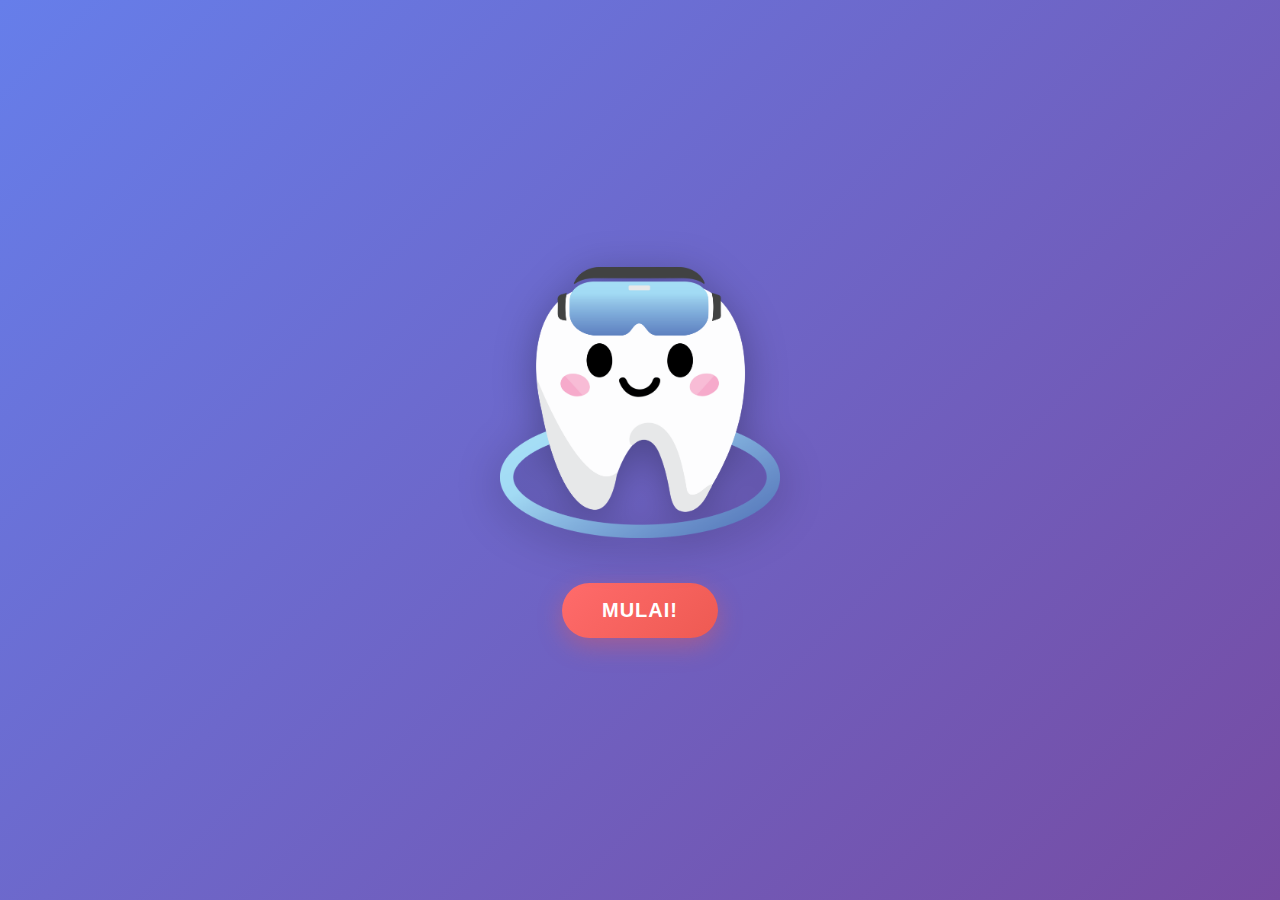
<file: index.html>
<!DOCTYPE html>
<html lang="id">
<head>
  <meta charset="utf-8" />
  <meta name="viewport" content="width=device-width,initial-scale=1" />
  <title>kARies - AR Edukasi Gigi</title>
  <link rel="stylesheet" href="./ui.css">
</head>
<body>
  <!-- XR Button (center top) - SEMULA HIDDEN -->
  <button id="xrBtn" class="xr-btn hidden">Enter AR</button>

  <!-- AR canvas -->
  <canvas id="canvas"></canvas>

  <!-- UI overlay -->
  <div id="ui">
    <!-- NEW: Splash Screen -->
    <div id="splashScreen">
      <img src="logoar.png" alt="kARies Logo" id="splashLogo">
      <button id="startBtn" class="start-btn">Mulai!</button>
    </div>

    <div id="bars">
      <div class="status-bar clean">
        <img src="icons/water.png" class="status-icon" alt="Kebersihan">
        <span class="status-label">Kebersihan</span>
        <div class="bar-fill"><div id="cleanFill" class="bar-inner" style="width:100%"></div></div>
      </div>

      <div class="status-bar health">
        <img src="icons/heart.png" class="status-icon" alt="Kesehatan">
        <span class="status-label">Kesehatan</span>
        <div class="bar-fill"><div id="healthFill" class="bar-inner" style="width:100%"></div></div>
      </div>
    </div>

    <!-- Tooth Status -->
    <div id="toothStatus">
      <img src="odontogram/odontogram_hilang.png" id="toothStatusIcon" alt="Status Gigi">
      <div id="toothStatusText">Gigi tidak ada</div>
    </div>

    <div id="infoText">Tekan Enter AR. Lalu arahkan kamera ke lantai hingga muncul lingkaran hijau dan tekan lingkaran untuk memunculkan gigi!</div>

    <div id="buttons">
      <button class="action-btn brush" data-action="brush">
        <img src="icons/sikat.png" alt="Gosok Gigi">
        <span>Gosok Gigi</span>
      </button>

      <button class="action-btn healthy" data-action="healthy">
        <img src="icons/wortel.png" alt="Makanan Sehat">
        <span>Makanan Sehat</span>
      </button>

      <button class="action-btn sweet" data-action="sweet">
        <img src="icons/permen.png" alt="Makanan Manis">
        <span>Makanan Manis</span>
      </button>
    </div>

    <!-- Scale Buttons -->
    <div id="scaleButtons">
      <button id="scaleUpBtn" class="scale-btn">Perbesar</button>
      <button id="scaleDownBtn" class="scale-btn">Perkecil</button>
    </div>

    <!-- Extra buttons -->
    <div id="extraButtons">
      <button id="resetBtn" class="extra-btn">Reset</button>
      <button id="exitBtn" class="extra-btn">Exit AR</button>
    </div>
  </div>

  <!-- UI logic first -->
  <script src="./ui.js"></script>

  <!-- AR logic (module) -->
  <script type="module" src="./index.js"></script>
</body>
</html>
</file>
<file: ui.css>
/* ui.css - cleaned (with reset/exit buttons moved to top center) */
body {
  margin: 0;
  overflow: hidden;
  font-family: "Poppins", sans-serif;
  background: #000;
}

/* canvas full */
canvas { 
  display:block; 
  width:100vw; 
  height:100vh; 
  position: absolute; 
}

/* UI Overlay */
#ui {
  position: absolute;
  top: 0;
  left: 0;
  width: 100%;
  height: 100%;
  display: flex;
  flex-direction: column;
  justify-content: flex-end;
  align-items: center;
  pointer-events: none;
}

/* NEW: Splash Screen */
#splashScreen {
  position: absolute;
  top: 0;
  left: 0;
  width: 100%;
  height: 100%;
  display: flex;
  flex-direction: column;
  justify-content: center;
  align-items: center;
  background: linear-gradient(135deg, #667eea 0%, #764ba2 100%);
  z-index: 100;
  pointer-events: auto;
}

#splashLogo {
  width: 280px;
  height: 280px;
  object-fit: contain;
  margin-bottom: 40px;
  filter: drop-shadow(0 8px 20px rgba(0,0,0,0.3));
}

.start-btn {
  padding: 16px 40px;
  font-size: 20px;
  font-weight: 700;
  color: #fff;
  background: linear-gradient(135deg, #ff6b6b, #ee5a52);
  border: none;
  border-radius: 50px;
  cursor: pointer;
  box-shadow: 0 8px 25px rgba(238, 90, 82, 0.4);
  transition: all 0.3s ease;
  text-transform: uppercase;
  letter-spacing: 1px;
}

.start-btn:hover {
  transform: translateY(-3px);
  box-shadow: 0 12px 30px rgba(238, 90, 82, 0.6);
}

.start-btn:active {
  transform: translateY(-1px);
}

/* Hide splash when AR starts */
#splashScreen.hidden {
  display: none;
}

/* STATUS BARS */
#bars {
  position: absolute;
  top: 150px;
  left: 50%;
  transform: translateX(-50%);
  display: flex;
  flex-direction: column;
  gap: 12px;
  align-items: center;
  pointer-events: none;
  z-index: 50;
  opacity: 0;
  transition: opacity 0.3s ease;
}

/* TAMBAHKAN CLASS UNTUK SHOW BARS SAAT AR */
#bars.visible-ar {
  opacity: 1;
}

.status-bar {
  display: flex;
  align-items: center;
  background: rgba(60, 60, 60, 0.9);
  border-radius: 20px;
  padding: 6px 12px;
  min-width: 300px;
  height: 36px;
  box-shadow: 0 3px 6px rgba(0,0,0,0.2);
}

.status-icon { width: 28px; height: 28px; margin-right: 8px; }
.status-label { color:#fff; font-size:13px; font-weight:600; margin-right:8px; min-width:75px; }

.bar-fill { flex:1; height:26px; border-radius:10px; background:#555; overflow:hidden; position:relative; }
.bar-inner { height:100%; width:100%; border-radius:10px; transition: width 0.3s ease; }

.clean .bar-inner { background: linear-gradient(to right, #4fc3f7, #0288d1); }
.health .bar-inner { background: linear-gradient(to right, #ef9a9a, #e57373); }
.bar-inner.damage { animation: blinkRed 0.4s ease; }
@keyframes blinkRed { 0%,100%{ filter:brightness(1);} 50%{ filter:brightness(2);} }

/* Tooth Status - tanpa bar, gambar besar dan teks */
#toothStatus {
  position: absolute;
  top: 280px;
  left: 50%;
  transform: translateX(-50%);
  display: flex;
  flex-direction: column;
  align-items: center;
  gap: 8px;
  pointer-events: none;
  z-index: 50;
  opacity: 0;
  transition: opacity 0.3s ease;
}

/* TAMBAHKAN CLASS UNTUK SHOW TOOTH STATUS SAAT AR */
#toothStatus.visible-ar {
  opacity: 1;
}

#toothStatusIcon {
  width: 80px;
  height: 80px;
  object-fit: contain;
}

#toothStatusText {
  color: #fff;
  font-size: 16px;
  font-weight: 600;
  text-align: center;
  text-shadow: 0 2px 4px rgba(0,0,0,0.7);
  background: rgba(0,0,0,0.5);
  padding: 6px 12px;
  border-radius: 8px;
}

/* Buttons container */
#buttons {
  width: 100%;
  max-width: 420px;
  display: flex;
  gap: 20px;
  justify-content: center;
  margin-bottom: 96px;
  pointer-events: auto;
  z-index: 45;
  opacity: 0;
  transition: opacity 0.3s ease;
}

/* TAMBAHKAN CLASS UNTUK SHOW BUTTONS SAAT AR */
#buttons.visible-ar {
  opacity: 1;
}

.action-btn {
  display:flex; flex-direction:column; align-items:center; text-align:center;
  background:none; border:none; cursor:pointer; transition: transform 0.15s ease;
}
.action-btn img {
  width:65px; height:65px; border-radius:50%; box-shadow:0 3px 8px rgba(0,0,0,0.25);
  margin-bottom:4px; object-fit:contain; padding:10px; background:#fff;
}
.action-btn span { font-size:13px; font-weight:600; color:#fff; text-shadow:0 1px 4px rgba(0,0,0,0.4); }

.action-btn.brush img { background:#b2e8ff; }
.action-btn.healthy img { background:#c8f7c2; }
.action-btn.sweet img { background:#ffd4e1; }

/* info text */
#infoText {
  background: rgba(255,255,255,0.95);
  border-radius: 15px;
  padding: 8px 14px;
  margin-bottom: 14px;
  font-size:13px;
  font-weight:500;
  color: #0b4f8a;
  box-shadow: 0 2px 10px rgba(0,0,0,0.15);
  text-align:center;
  max-width:380px;
  pointer-events:auto;
  transition: opacity 0.3s ease;
  z-index: 46;
  opacity: 0;
}

/* TAMBAHKAN CLASS UNTUK SHOW INFO TEXT SAAT AR */
#infoText.visible-ar {
  opacity: 1;
}

/* XR button - centered top (HIDDEN BY DEFAULT) */
.xr-btn {
  position: absolute;
  top: 18px;
  left: 50%;
  transform: translateX(-50%);
  z-index: 70;
  padding: 8px 14px;
  border-radius: 12px;
  border: none;
  background: linear-gradient(180deg,#3c86ff,#0b66ff);
  color: #fff;
  font-weight:700;
  cursor:pointer;
  box-shadow: 0 6px 18px rgba(11,102,255,0.25);
  transition: opacity 0.28s ease, transform 0.18s ease;
}

.xr-btn.hidden {
  opacity: 0;
  pointer-events: none;
  transform: translateX(-50%) scale(0.96);
}

/* Scale Buttons (center bottom) */
#scaleButtons {
  position: absolute;
  bottom: 35px;
  left: 50%;
  transform: translateX(-50%);
  display: flex;
  gap: 20px;
  z-index: 60;
  pointer-events: none;
  opacity: 0;
  transition: opacity 0.18s ease, transform 0.18s ease;
}

.scale-btn {
  padding: 10px 20px;
  border-radius: 12px;
  border: none;
  font-weight: 600;
  cursor: pointer;
  color: #fff;
  background: linear-gradient(180deg, #444, #222);
  box-shadow: 0 3px 10px rgba(0,0,0,0.25);
  transition: transform 0.15s ease;
}

.scale-btn:active {
  transform: scale(0.94);
}

/* Extra Buttons (Reset & Exit) – moved to top center */
#extraButtons {
  position: absolute;
  top: 85px;
  left: 50%;
  transform: translateX(-50%);
  display: flex;
  gap: 16px;
  z-index: 65;
  pointer-events: none;
  opacity: 0;
  transition: opacity 0.18s ease, transform 0.18s ease;
}

.extra-btn {
  padding: 10px 20px;
  border-radius: 12px;
  border: none;
  font-weight: 600;
  cursor: pointer;
  color: #fff;
  background: linear-gradient(180deg, #444, #222);
  box-shadow: 0 3px 10px rgba(0,0,0,0.25);
  transition: transform 0.15s ease, opacity 0.2s ease;
}

.extra-btn:active {
  transform: scale(0.94);
}

/* show AR-only controls */
.visible-controls {
  opacity: 1 !important;
  pointer-events: auto !important;
  transform: translateX(-50%) translateY(0) !important;
  transition: opacity 0.18s ease, transform 0.18s ease;
}
</file>
